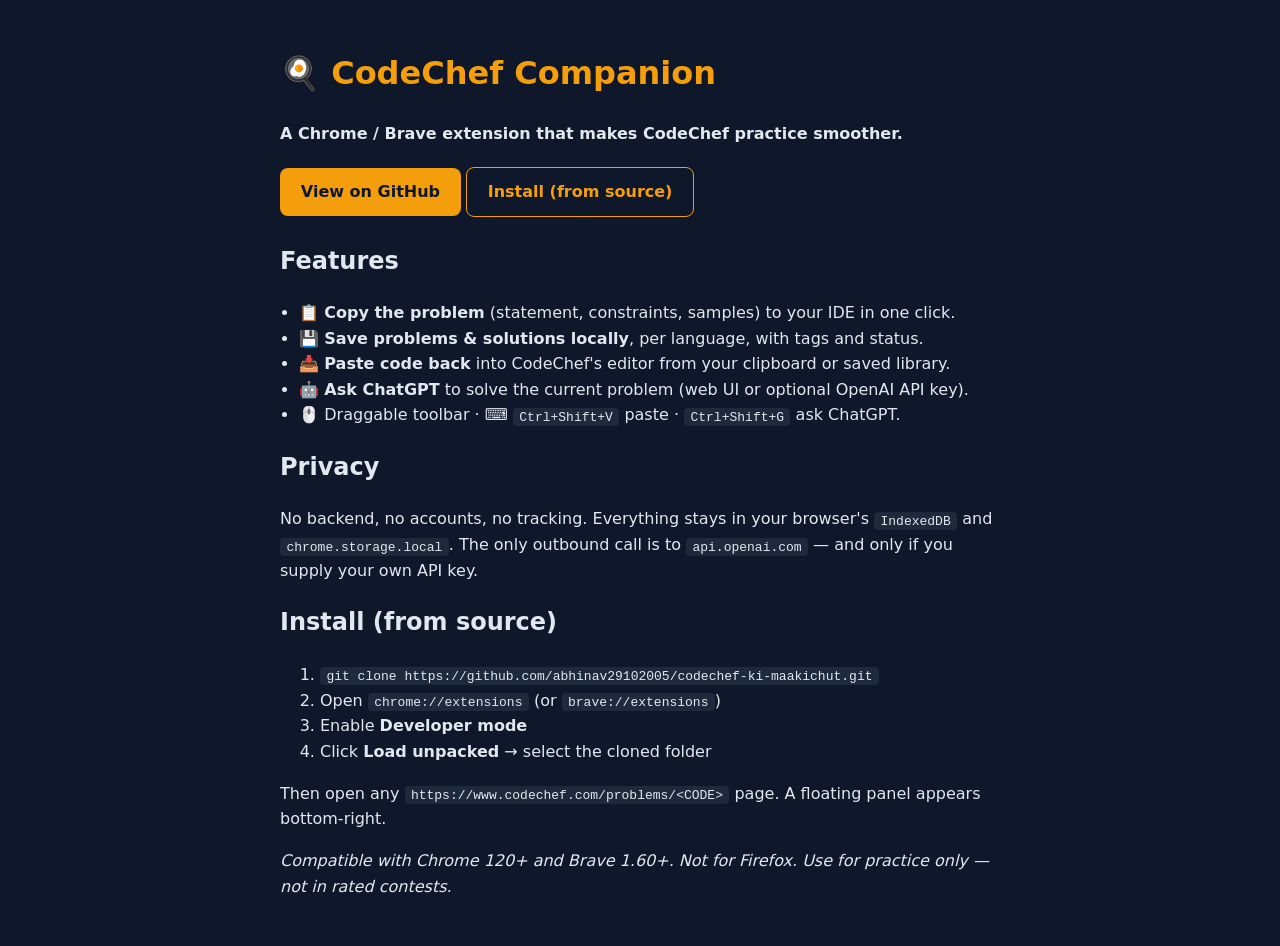
<file: docs/index.html>
<!DOCTYPE html>
<html lang="en">
<head>
  <meta charset="UTF-8" />
  <meta name="viewport" content="width=device-width, initial-scale=1.0" />
  <title>CodeChef Companion — Browser Extension for Competitive Programmers</title>
  <meta name="google-site-verification" content="8-gLFswpzx6HtqHmlQ5SNgiws01BZFqlN9y8pbirn5U" />
  <meta name="description" content="Chrome & Brave extension for CodeChef: copy problems to your IDE, save solutions locally, paste back with one click, and ask ChatGPT. Local-only, no tracking." />
  <meta name="keywords" content="CodeChef, competitive programming, Chrome extension, CodeChef companion, DSA, ChatGPT" />
  <link rel="canonical" href="https://abhinav29102005.github.io/codechef-ki-maakichut/" />

  <meta property="og:title" content="CodeChef Companion — Browser Extension" />
  <meta property="og:description" content="Copy CodeChef problems to your IDE, save solutions, paste back with one click." />
  <meta property="og:url" content="https://abhinav29102005.github.io/codechef-ki-maakichut/" />
  <meta property="og:type" content="website" />

  <!-- Google Search Console verification tag goes here after you set it up -->
  <!-- <meta name="google-site-verification" content="..." /> -->

  <style>
    body { font-family: Inter, system-ui, sans-serif; max-width: 720px; margin: 3rem auto; padding: 0 1.5rem; background: #0f172a; color: #e2e8f0; line-height: 1.6; }
    h1 { color: #f59e0b; font-size: 2rem; }
    a.btn { display: inline-block; background: #f59e0b; color: #0f172a; padding: .7rem 1.3rem; border-radius: 8px; text-decoration: none; font-weight: 700; margin: .3rem 0; }
    a.btn.outline { background: transparent; color: #f59e0b; border: 1px solid #f59e0b; }
    code { background: #1e293b; padding: .1rem .4rem; border-radius: 4px; }
    ul { padding-left: 1.2rem; }
  </style>
</head>
<body>
  <h1>🍳 CodeChef Companion</h1>
  <p><strong>A Chrome / Brave extension that makes CodeChef practice smoother.</strong></p>

  <p>
    <a class="btn" href="https://github.com/abhinav29102005/codechef-ki-maakichut">View on GitHub</a>
    <a class="btn outline" href="https://github.com/abhinav29102005/codechef-ki-maakichut#install-from-source">Install (from source)</a>
  </p>

  <h2>Features</h2>
  <ul>
    <li>📋 <strong>Copy the problem</strong> (statement, constraints, samples) to your IDE in one click.</li>
    <li>💾 <strong>Save problems & solutions locally</strong>, per language, with tags and status.</li>
    <li>📥 <strong>Paste code back</strong> into CodeChef's editor from your clipboard or saved library.</li>
    <li>🤖 <strong>Ask ChatGPT</strong> to solve the current problem (web UI or optional OpenAI API key).</li>
    <li>🖱️ Draggable toolbar · ⌨️ <code>Ctrl+Shift+V</code> paste · <code>Ctrl+Shift+G</code> ask ChatGPT.</li>
  </ul>

  <h2>Privacy</h2>
  <p>No backend, no accounts, no tracking. Everything stays in your browser's
  <code>IndexedDB</code> and <code>chrome.storage.local</code>.
  The only outbound call is to <code>api.openai.com</code> — and only if you supply your own API key.</p>

  <h2>Install (from source)</h2>
  <ol>
    <li><code>git clone https://github.com/abhinav29102005/codechef-ki-maakichut.git</code></li>
    <li>Open <code>chrome://extensions</code> (or <code>brave://extensions</code>)</li>
    <li>Enable <strong>Developer mode</strong></li>
    <li>Click <strong>Load unpacked</strong> → select the cloned folder</li>
  </ol>
  <p>Then open any <code>https://www.codechef.com/problems/&lt;CODE&gt;</code> page. A floating panel appears bottom-right.</p>

  <p><em>Compatible with Chrome 120+ and Brave 1.60+. Not for Firefox. Use for practice only — not in rated contests.</em></p>
</body>
</html>
</file>
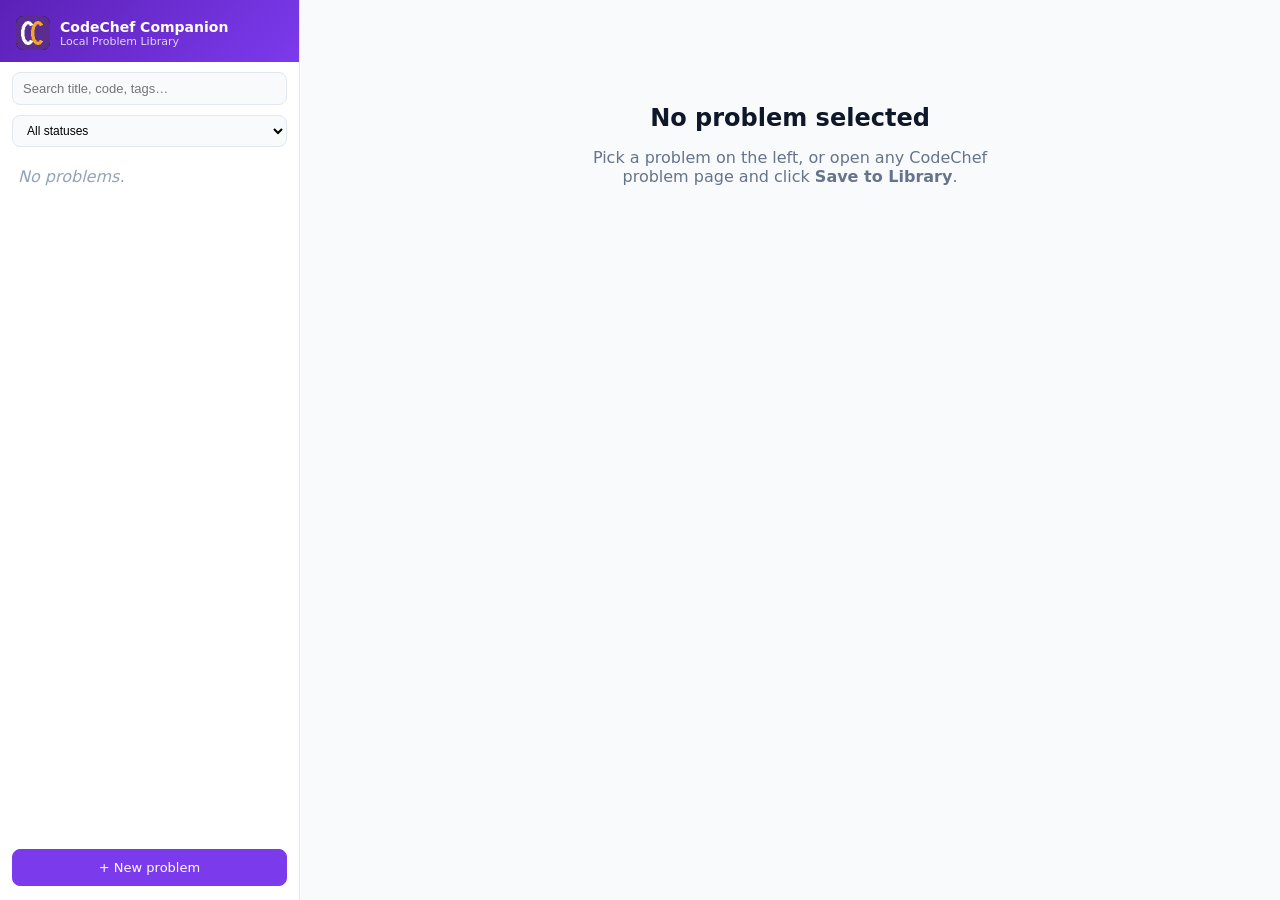
<file: library.html>
<!doctype html>
<html>
<head>
  <meta charset="utf-8" />
  <title>CodeChef Companion · Library</title>
  <link rel="stylesheet" href="library.css" />
</head>
<body>
  <aside id="sidebar">
    <div class="brand">
      <img class="logo" src="icons/icon48.png" alt="CodeChef Companion" />
      <div>
        <div class="name">CodeChef Companion</div>
        <div class="tag">Local Problem Library</div>
      </div>
    </div>

    <div class="search">
      <input id="search" type="search" placeholder="Search title, code, tags…" />
    </div>

    <div class="filters">
      <select id="filter-status">
        <option value="">All statuses</option>
        <option value="unsolved">Unsolved</option>
        <option value="attempted">Attempted</option>
        <option value="solved">Solved</option>
      </select>
    </div>

    <ul id="problem-list" class="list"></ul>

    <div class="sidebar-footer">
      <button id="new-problem" class="primary">+ New problem</button>
    </div>
  </aside>

  <main id="detail">
    <div id="empty" class="empty">
      <h2>No problem selected</h2>
      <p>Pick a problem on the left, or open any CodeChef problem page and click <strong>Save to Library</strong>.</p>
    </div>

    <form id="editor" hidden>
      <div class="editor-head">
        <input id="f-title" class="title-input" placeholder="Problem title" />
        <input id="f-code" class="code-input" placeholder="Code (e.g. FLOW001)" />
      </div>

      <div class="editor-meta">
        <input id="f-url" placeholder="CodeChef URL" />
        <select id="f-status">
          <option value="unsolved">Unsolved</option>
          <option value="attempted">Attempted</option>
          <option value="solved">Solved</option>
        </select>
        <input id="f-tags" placeholder="tags, comma-separated" />
      </div>

      <div class="toolbar">
        <button type="button" id="save-btn" class="primary">Save changes</button>
        <button type="button" id="download-btn">Download bundle</button>
        <button type="button" id="paste-btn">Paste to CodeChef</button>
        <button type="button" id="open-url-btn">Open on CodeChef</button>
        <button type="button" id="delete-btn" class="danger">Delete</button>
        <span id="saved-at" class="saved-at"></span>
      </div>

      <div class="tabs">
        <button type="button" data-tab="statement" class="active">Statement</button>
        <button type="button" data-tab="solution">Solution</button>
        <button type="button" data-tab="notes">Notes</button>
        <button type="button" data-tab="samples">Samples</button>
      </div>

      <div class="tab-panel" data-panel="statement">
        <textarea id="f-statement" placeholder="Paste the problem statement here…"></textarea>
        <label>Constraints</label>
        <textarea id="f-constraints" placeholder="Constraints"></textarea>
        <div class="two-col">
          <div><label>Input format</label><textarea id="f-input"></textarea></div>
          <div><label>Output format</label><textarea id="f-output"></textarea></div>
        </div>
      </div>

      <div class="tab-panel" data-panel="solution" hidden>
        <div class="solution-bar">
          <span class="label">Per-language solutions:</span>
          <button type="button" class="lang-tab active" data-lang="cpp">C++</button>
          <button type="button" class="lang-tab" data-lang="python">Python</button>
          <button type="button" class="lang-tab" data-lang="java">Java</button>
          <button type="button" class="lang-tab" data-lang="javascript">JavaScript</button>
          <button type="button" id="copy-solution">Copy</button>
          <button type="button" id="paste-solution-btn">Paste to CodeChef</button>
        </div>
        <textarea id="f-solution" class="code" placeholder="Your solution goes here (per language — click a language tab above)…"></textarea>
        <p class="solution-hint">Each language keeps its own code. When you press “Paste to CodeChef” or “⚡ Auto-paste”, the extension picks the one matching the editor’s current language.</p>
      </div>

      <div class="tab-panel" data-panel="notes" hidden>
        <textarea id="f-notes" placeholder="Personal notes, approach ideas, pitfalls…"></textarea>
      </div>

      <div class="tab-panel" data-panel="samples" hidden>
        <div id="samples-container"></div>
        <button type="button" id="add-sample">+ Add sample</button>
      </div>
    </form>
  </main>

  <script src="db.js"></script>
  <script src="library.js"></script>
</body>
</html>
</file>
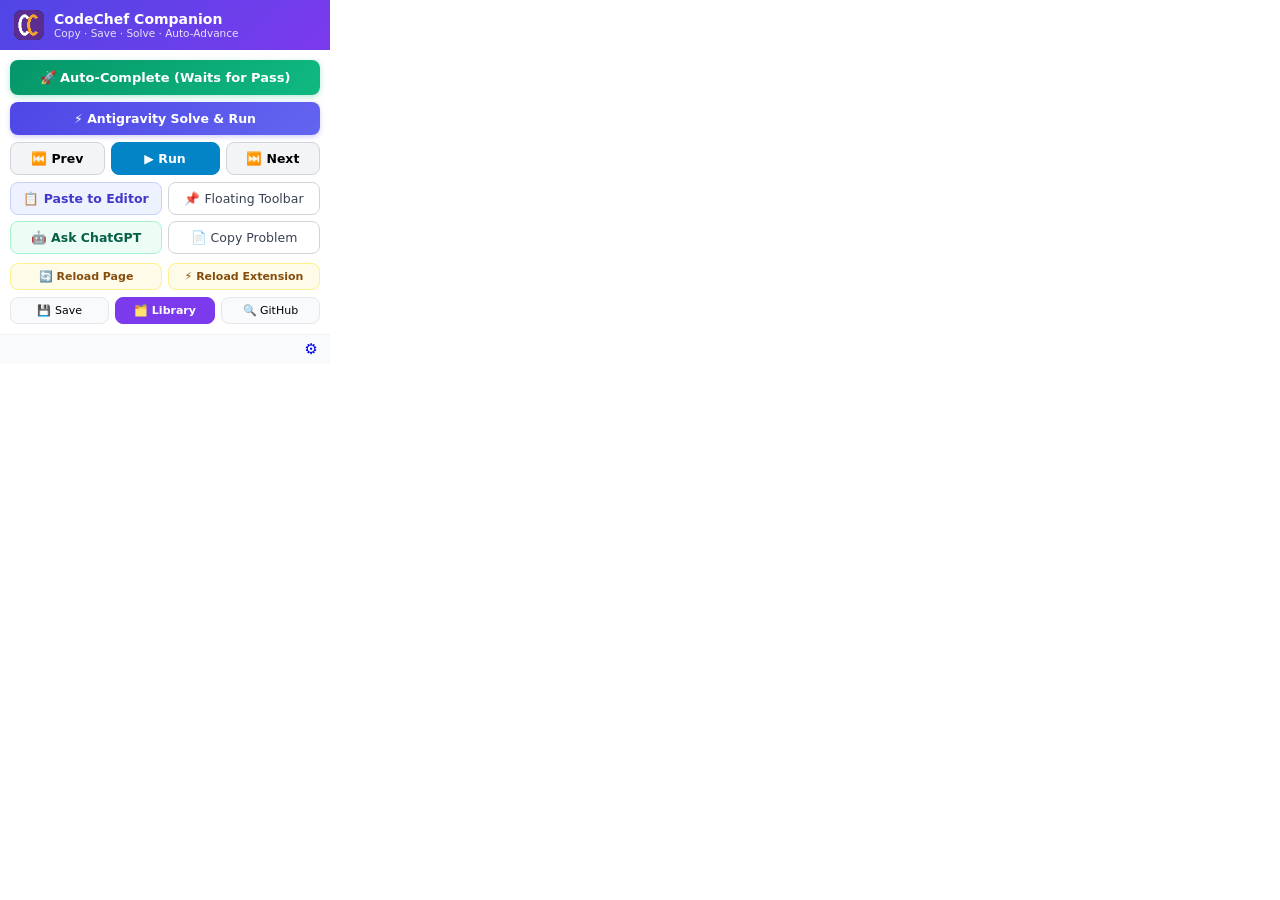
<file: popup.html>
<!doctype html>
<html>
<head>
  <meta charset="utf-8" />
  <title>CodeChef Companion</title>
  <link rel="stylesheet" href="popup.css" />
</head>
<body>
  <header>
    <img class="logo" src="icons/icon48.png" alt="CodeChef Companion" />
    <div class="header-text">
      <h1>CodeChef Companion</h1>
      <p class="sub">Copy · Save · Solve · Auto-Advance</p>
    </div>
  </header>

  <main class="actions">
    <!-- Primary Automation Button -->
    <button id="auto-advance" class="btn btn-auto">🚀 Auto-Complete (Waits for Pass)</button>
    <button id="stop-auto" class="btn btn-stop" style="display:none;">⏹️ Stop Auto-Advance</button>

    <!-- Solve & Run -->
    <button id="antigravity-solve" class="btn btn-antigravity">⚡ Antigravity Solve & Run</button>

    <!-- Navigation & Run Controls -->
    <div class="btn-row">
      <button id="nav-prev" class="btn btn-nav" title="Previous Question">⏮️ Prev</button>
      <button id="run-code" class="btn btn-run" title="Run / Submit Code">▶ Run</button>
      <button id="nav-next" class="btn btn-nav" title="Next Question">⏭️ Next</button>
    </div>

    <!-- Quick Utilities -->
    <div class="btn-grid">
      <button id="paste-clipboard" class="btn btn-accent">📋 Paste to Editor</button>
      <button id="toggle-toolbar" class="btn btn-outline">📌 Floating Toolbar</button>
      <button id="ask-chatgpt" class="btn btn-gpt">🤖 Ask ChatGPT</button>
      <button id="copy-all" class="btn btn-outline">📄 Copy Problem</button>
    </div>

    <!-- Reload & Sync Helpers -->
    <div class="btn-row reload-row">
      <button id="reload-page" class="btn btn-sm">🔄 Reload Page</button>
      <button id="reload-extension" class="btn btn-sm">⚡ Reload Extension</button>
    </div>

    <!-- Library & Extra -->
    <div class="btn-row">
      <button id="save" class="btn btn-sm" style="flex:1;">💾 Save</button>
      <button id="open-library" class="btn btn-sm btn-primary" style="flex:1;">🗂️ Library</button>
      <button id="search-github" class="btn btn-sm" style="flex:1;">🔍 GitHub</button>
    </div>
  </main>

  <footer>
    <div id="status"></div>
    <a id="open-settings" href="#" title="Settings">⚙️</a>
  </footer>

  <script src="popup.js"></script>
</body>
</html>
</file>
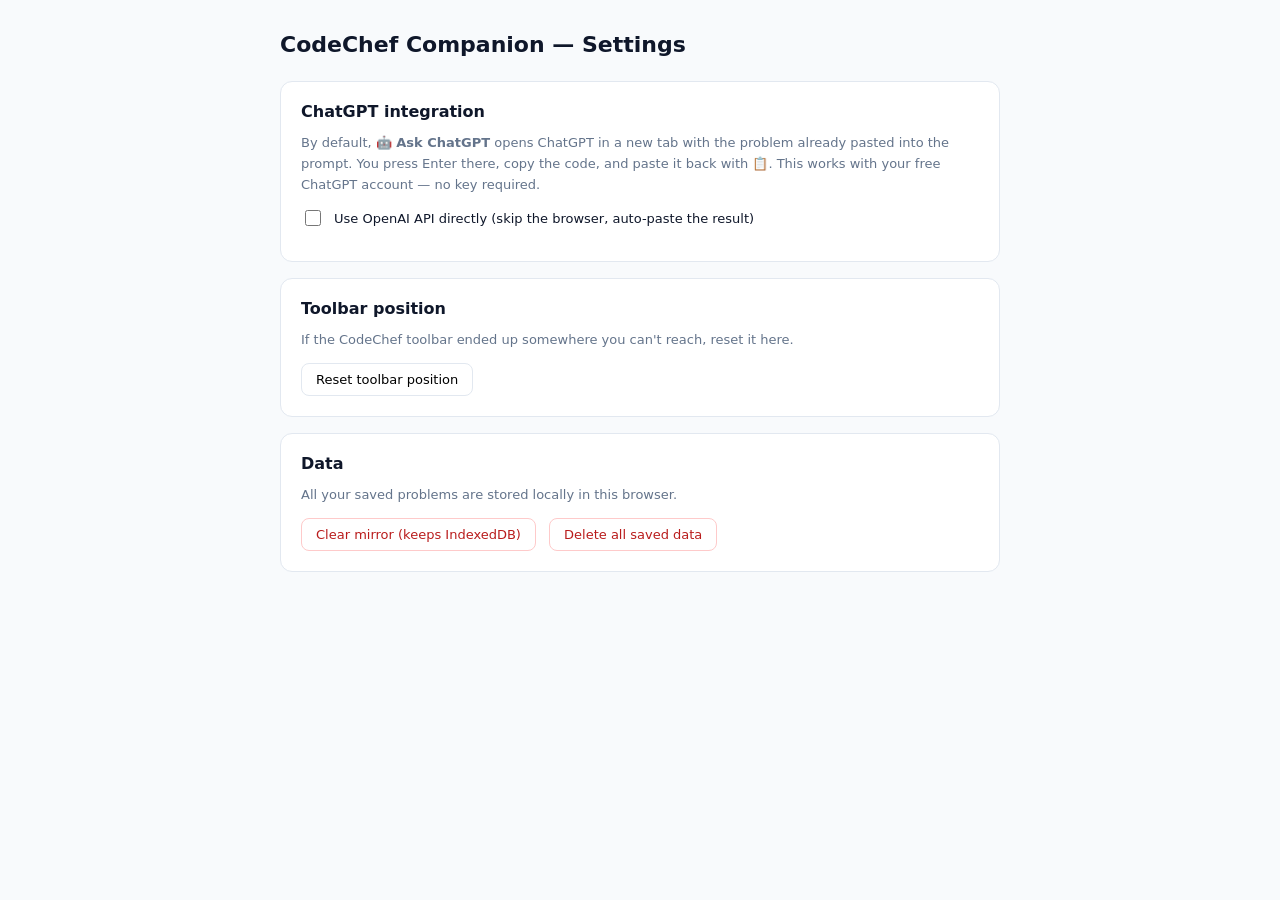
<file: settings.html>
<!doctype html>
<html>
<head>
  <meta charset="utf-8" />
  <title>CodeChef Companion · Settings</title>
  <link rel="stylesheet" href="settings.css" />
</head>
<body>
  <main>
    <h1>CodeChef Companion — Settings</h1>

    <section>
      <h2>ChatGPT integration</h2>
      <p class="muted">
        By default, <strong>🤖 Ask ChatGPT</strong> opens ChatGPT in a new tab with the problem already
        pasted into the prompt. You press Enter there, copy the code, and paste it back with 📋.
        This works with your free ChatGPT account — no key required.
      </p>

      <label class="row">
        <input type="checkbox" id="useAPI" />
        <span>Use OpenAI API directly (skip the browser, auto-paste the result)</span>
      </label>

      <div id="api-settings" hidden>
        <label>
          <span>OpenAI API key</span>
          <input id="apiKey" type="password" placeholder="sk-..." autocomplete="off" />
        </label>
        <label>
          <span>Model</span>
          <select id="model">
            <option value="gpt-4o-mini">gpt-4o-mini (cheapest, fast)</option>
            <option value="gpt-4o">gpt-4o (stronger)</option>
            <option value="gpt-4.1-mini">gpt-4.1-mini</option>
            <option value="gpt-4.1">gpt-4.1</option>
            <option value="o4-mini">o4-mini (reasoning)</option>
          </select>
        </label>
        <p class="warn">
          ⚠️ Your key is stored in this browser's extension storage only. It is sent to
          <code>api.openai.com</code> and nowhere else. Each problem costs roughly
          $0.001–$0.01 depending on the model and problem length. You can revoke the key
          at <a href="https://platform.openai.com/api-keys" target="_blank" rel="noopener">platform.openai.com/api-keys</a>.
        </p>
      </div>
    </section>

    <section>
      <h2>Toolbar position</h2>
      <p class="muted">If the CodeChef toolbar ended up somewhere you can't reach, reset it here.</p>
      <button id="reset-pos">Reset toolbar position</button>
    </section>

    <section>
      <h2>Data</h2>
      <p class="muted">All your saved problems are stored locally in this browser.</p>
      <button id="wipe-mirror" class="danger">Clear mirror (keeps IndexedDB)</button>
      <button id="wipe-all" class="danger">Delete all saved data</button>
    </section>

    <div id="status"></div>
  </main>
  <script src="settings.js"></script>
</body>
</html>
</file>
<file: library.css>
* { box-sizing: border-box; }
html, body { height: 100%; margin: 0; }
body {
  display: grid; grid-template-columns: 300px 1fr;
  font-family: system-ui, -apple-system, "Segoe UI", Roboto, sans-serif;
  color: #0f172a; background: #f8fafc;
}

#sidebar {
  display: flex; flex-direction: column;
  background: #ffffff; border-right: 1px solid #e2e8f0;
  min-height: 100vh;
}
.brand {
  display: flex; gap: 10px; align-items: center;
  padding: 16px 16px 12px;
  background: linear-gradient(135deg, #5b21b6, #7c3aed);
  color: #fff;
}
.logo {
  width: 34px; height: 34px; border-radius: 8px;
  object-fit: cover; background: #05070d; flex-shrink: 0;
}
.name { font-weight: 600; font-size: 14px; }
.tag { font-size: 11px; opacity: .8; }

.search { padding: 10px 12px; }
.search input {
  width: 100%; padding: 8px 10px; border: 1px solid #e2e8f0;
  border-radius: 8px; font-size: 13px; background: #f8fafc;
}
.filters { padding: 0 12px 10px; }
.filters select {
  width: 100%; padding: 7px 10px; border-radius: 8px;
  border: 1px solid #e2e8f0; font-size: 12px; background: #f8fafc;
}

.list { list-style: none; margin: 0; padding: 0 8px; overflow-y: auto; flex: 1; }
.list li {
  padding: 10px; margin-bottom: 6px;
  border: 1px solid #eef2f7; border-radius: 10px;
  cursor: pointer; background: #fff;
  display: flex; flex-direction: column; gap: 4px;
}
.list li:hover { background: #f8fafc; }
.list li.active { border-color: #7c3aed; background: #f5f3ff; }
.list .row1 { display: flex; justify-content: space-between; gap: 8px; align-items: center; }
.list .p-title { font-weight: 600; font-size: 13px; overflow: hidden; text-overflow: ellipsis; white-space: nowrap; }
.list .p-code { font-size: 11px; color: #64748b; font-family: ui-monospace, monospace; }
.list .badge {
  font-size: 10px; padding: 2px 6px; border-radius: 999px;
  background: #ede9fe; color: #5b21b6; text-transform: uppercase;
}
.list .badge.solved { background: #d1fae5; color: #065f46; }
.list .badge.attempted { background: #fef3c7; color: #92400e; }
.list .tags { display: flex; gap: 4px; flex-wrap: wrap; }
.list .tags span {
  font-size: 10px; padding: 1px 6px; border-radius: 999px;
  background: #eef2f7; color: #475569;
}

.sidebar-footer { padding: 10px 12px 14px; }
.sidebar-footer button {
  width: 100%; padding: 10px; border-radius: 8px;
  border: 1px solid #e2e8f0; background: #f8fafc;
  cursor: pointer; font-size: 13px; font-family: inherit;
}
.sidebar-footer button.primary { background: #7c3aed; color: #fff; border-color: #7c3aed; }

#detail { padding: 24px; overflow-y: auto; }
.empty { max-width: 460px; margin: 80px auto; text-align: center; color: #64748b; }
.empty h2 { color: #0f172a; margin: 0 0 8px; }

#editor { max-width: 980px; margin: 0 auto; }
.editor-head { display: flex; gap: 10px; margin-bottom: 10px; }
.title-input {
  flex: 1; font-size: 22px; font-weight: 700; border: none;
  background: transparent; padding: 4px 0; outline: none;
}
.code-input {
  width: 140px; font-family: ui-monospace, monospace; font-size: 13px;
  border: 1px solid #e2e8f0; border-radius: 8px; padding: 6px 10px; background: #fff;
}
.editor-meta {
  display: grid; grid-template-columns: 2fr 1fr 2fr; gap: 10px; margin-bottom: 12px;
}
.editor-meta input, .editor-meta select {
  padding: 8px 10px; border: 1px solid #e2e8f0; border-radius: 8px;
  font-size: 13px; background: #fff; font-family: inherit;
}

.toolbar { display: flex; gap: 8px; flex-wrap: wrap; margin-bottom: 16px; align-items: center; }
.toolbar button {
  padding: 8px 12px; border: 1px solid #e2e8f0; border-radius: 8px;
  background: #fff; cursor: pointer; font-size: 13px; font-family: inherit;
}
.toolbar button:hover { background: #f8fafc; }
.toolbar button.primary { background: #7c3aed; color: #fff; border-color: #7c3aed; }
.toolbar button.danger { color: #b91c1c; border-color: #fecaca; }
.saved-at { font-size: 11px; color: #94a3b8; margin-left: auto; }

.tabs { display: flex; gap: 4px; border-bottom: 1px solid #e2e8f0; margin-bottom: 14px; }
.tabs button {
  background: transparent; border: none; padding: 10px 14px;
  font-size: 13px; cursor: pointer; color: #64748b;
  border-bottom: 2px solid transparent; font-family: inherit;
}
.tabs button.active { color: #7c3aed; border-bottom-color: #7c3aed; font-weight: 600; }

.tab-panel { display: flex; flex-direction: column; gap: 10px; }
.tab-panel label { font-size: 12px; color: #64748b; }
textarea {
  width: 100%; min-height: 90px; padding: 10px 12px;
  border: 1px solid #e2e8f0; border-radius: 10px;
  font-size: 13px; font-family: inherit;
  background: #fff; resize: vertical;
}
#f-statement { min-height: 220px; }
#f-solution { min-height: 320px; font-family: ui-monospace, SFMono-Regular, Menlo, monospace; }
.two-col { display: grid; grid-template-columns: 1fr 1fr; gap: 10px; }
.solution-bar { display: flex; gap: 8px; align-items: center; flex-wrap: wrap; }
.solution-bar select {
  padding: 6px 10px; border: 1px solid #e2e8f0; border-radius: 8px;
  background: #fff; font-family: inherit;
}
.solution-bar button {
  padding: 6px 10px; border: 1px solid #e2e8f0; border-radius: 8px;
  background: #fff; cursor: pointer; font-family: inherit;
}

#samples-container { display: flex; flex-direction: column; gap: 10px; }
.sample { border: 1px solid #e2e8f0; border-radius: 10px; padding: 10px; background: #fff; }
.sample-head {
  display: flex; justify-content: space-between; align-items: center;
  margin-bottom: 6px; font-size: 12px; color: #64748b;
}
.sample-head button {
  background: transparent; border: none; color: #b91c1c; cursor: pointer; font-size: 12px;
}
.sample .io { display: grid; grid-template-columns: 1fr 1fr; gap: 8px; }
.sample textarea { min-height: 90px; font-family: ui-monospace, monospace; }

#add-sample {
  align-self: flex-start; padding: 8px 12px;
  border: 1px dashed #cbd5e1; border-radius: 8px;
  background: transparent; cursor: pointer; font-size: 13px;
  color: #475569; font-family: inherit;
}
#add-sample:hover { background: #f8fafc; }

.lang-tab {
  padding: 4px 8px; border: 1px solid #e2e8f0; border-radius: 6px;
  background: #fff; cursor: pointer; font-family: inherit; font-size: 12px;
}
.lang-tab.active { background: #7c3aed; color: #fff; border-color: #7c3aed; font-weight: 600; }
.solution-bar .label { font-size: 12px; color: #64748b; margin-right: 4px; }
.solution-hint { font-size: 11px; color: #94a3b8; margin: 6px 0 0; }
</file>
<file: popup.css>
* { box-sizing: border-box; margin: 0; padding: 0; }
body {
  width: 330px;
  max-height: 560px;
  font-family: system-ui, -apple-system, "Segoe UI", Roboto, sans-serif;
  color: #1f2937;
  background: #ffffff;
  overflow-x: hidden;
  overflow-y: auto;
}
header {
  display: flex;
  gap: 10px;
  align-items: center;
  padding: 10px 14px;
  background: linear-gradient(135deg, #4f46e5, #7c3aed);
  color: #fff;
}
.logo {
  width: 30px;
  height: 30px;
  border-radius: 8px;
  object-fit: cover;
  background: #05070d;
  flex-shrink: 0;
}
.header-text h1 { font-size: 14px; font-weight: 700; line-height: 1.2; }
.header-text .sub { font-size: 10.5px; opacity: 0.85; }

.actions {
  padding: 10px;
  display: flex;
  flex-direction: column;
  gap: 7px;
}

.btn {
  padding: 8px 10px;
  border-radius: 8px;
  border: 1px solid #e5e7eb;
  background: #f9fafb;
  font-size: 12.5px;
  cursor: pointer;
  text-align: center;
  font-family: inherit;
  transition: all 0.15s ease;
  user-select: none;
}
.btn:hover { background: #f3f4f6; }
.btn:active { transform: scale(0.98); }

.btn-auto {
  background: linear-gradient(135deg, #059669, #10b981);
  color: #ffffff;
  border: none;
  font-weight: 700;
  font-size: 13px;
  padding: 10px;
  box-shadow: 0 2px 6px rgba(16, 185, 129, 0.3);
}
.btn-auto:hover { background: linear-gradient(135deg, #047857, #059669); }

.btn-stop {
  background: linear-gradient(135deg, #dc2626, #ef4444);
  color: #ffffff;
  border: none;
  font-weight: 700;
  font-size: 13px;
  padding: 10px;
  box-shadow: 0 2px 6px rgba(239, 68, 68, 0.3);
}
.btn-stop:hover { background: linear-gradient(135deg, #b91c1c, #dc2626); }

.btn-antigravity {
  background: linear-gradient(135deg, #4f46e5, #6366f1);
  color: #ffffff;
  border: none;
  font-weight: 700;
  padding: 9px;
  box-shadow: 0 2px 5px rgba(79, 70, 229, 0.25);
}
.btn-antigravity:hover { background: linear-gradient(135deg, #4338ca, #4f46e5); }

.btn-row {
  display: flex;
  gap: 6px;
  align-items: center;
}

.btn-nav {
  flex: 1;
  font-weight: 600;
  background: #f3f4f6;
  border-color: #d1d5db;
}
.btn-nav:hover { background: #e5e7eb; }

.btn-run {
  flex: 1.2;
  font-weight: 700;
  background: #0284c7;
  color: #ffffff;
  border-color: #0284c7;
}
.btn-run:hover { background: #0369a1; }

.btn-grid {
  display: grid;
  grid-template-columns: 1fr 1fr;
  gap: 6px;
}

.btn-accent {
  background: #eef2ff;
  color: #4338ca;
  border-color: #c7d2fe;
  font-weight: 600;
}
.btn-accent:hover { background: #e0e7ff; }

.btn-outline {
  background: #ffffff;
  border-color: #d1d5db;
  color: #374151;
}
.btn-outline:hover { background: #f9fafb; }

.btn-gpt {
  background: #ecfdf5;
  color: #065f46;
  border-color: #a7f3d0;
  font-weight: 600;
}
.btn-gpt:hover { background: #d1fae5; }

.btn-primary {
  background: #7c3aed;
  color: #ffffff;
  border-color: #7c3aed;
  font-weight: 600;
}
.btn-primary:hover { background: #6d28d9; }

.btn-sm {
  padding: 6px 8px;
  font-size: 11px;
}

.reload-row {
  margin-top: 2px;
}
.reload-row .btn {
  flex: 1;
  background: #fefce8;
  color: #854d0e;
  border-color: #fef08a;
  font-weight: 600;
}
.reload-row .btn:hover { background: #fef9c3; }

footer {
  display: flex;
  justify-content: space-between;
  align-items: center;
  padding: 7px 12px;
  background: #f9fafb;
  border-top: 1px solid #f3f4f6;
  min-height: 30px;
}
#status {
  font-size: 11px;
  font-weight: 600;
  color: #059669;
  white-space: nowrap;
  overflow: hidden;
  text-overflow: ellipsis;
  max-width: 270px;
}
#open-settings {
  text-decoration: none;
  font-size: 15px;
  cursor: pointer;
  line-height: 1;
}
</file>
<file: settings.css>
* { box-sizing: border-box; }
body {
  margin: 0; padding: 32px;
  font-family: system-ui, -apple-system, "Segoe UI", Roboto, sans-serif;
  color: #0f172a; background: #f8fafc;
  min-height: 100vh;
}
main { max-width: 720px; margin: 0 auto; }
h1 { margin: 0 0 24px; font-size: 22px; }
section {
  background: #fff; border: 1px solid #e2e8f0;
  border-radius: 12px; padding: 20px; margin-bottom: 16px;
}
section h2 { margin: 0 0 12px; font-size: 16px; }
.muted { color: #64748b; font-size: 13px; line-height: 1.6; margin: 0 0 12px; }
.warn {
  color: #92400e; background: #fef3c7;
  border: 1px solid #fde68a; border-radius: 8px;
  padding: 10px 12px; font-size: 12px; line-height: 1.6;
}
.row { display: flex; gap: 10px; align-items: center; margin: 12px 0; font-size: 13px; }
label:not(.row) {
  display: block; margin-bottom: 12px;
}
label:not(.row) span {
  display: block; font-size: 12px; color: #64748b; margin-bottom: 4px;
}
input[type="password"], input[type="text"], select {
  width: 100%; padding: 8px 10px;
  border: 1px solid #e2e8f0; border-radius: 8px;
  font-size: 13px; font-family: inherit; background: #fff;
}
input[type="checkbox"] { width: 16px; height: 16px; }
button {
  padding: 8px 14px; border: 1px solid #e2e8f0; border-radius: 8px;
  background: #fff; cursor: pointer; font-size: 13px; font-family: inherit;
  margin-right: 8px;
}
button:hover { background: #f8fafc; }
button.danger { color: #b91c1c; border-color: #fecaca; }
button.danger:hover { background: #fef2f2; }
#status {
  position: fixed; bottom: 20px; right: 20px;
  background: #111827; color: #fff;
  padding: 10px 14px; border-radius: 10px; font-size: 13px;
  opacity: 0; transition: opacity 0.2s; pointer-events: none;
}
#status.show { opacity: 1; }
</file>
